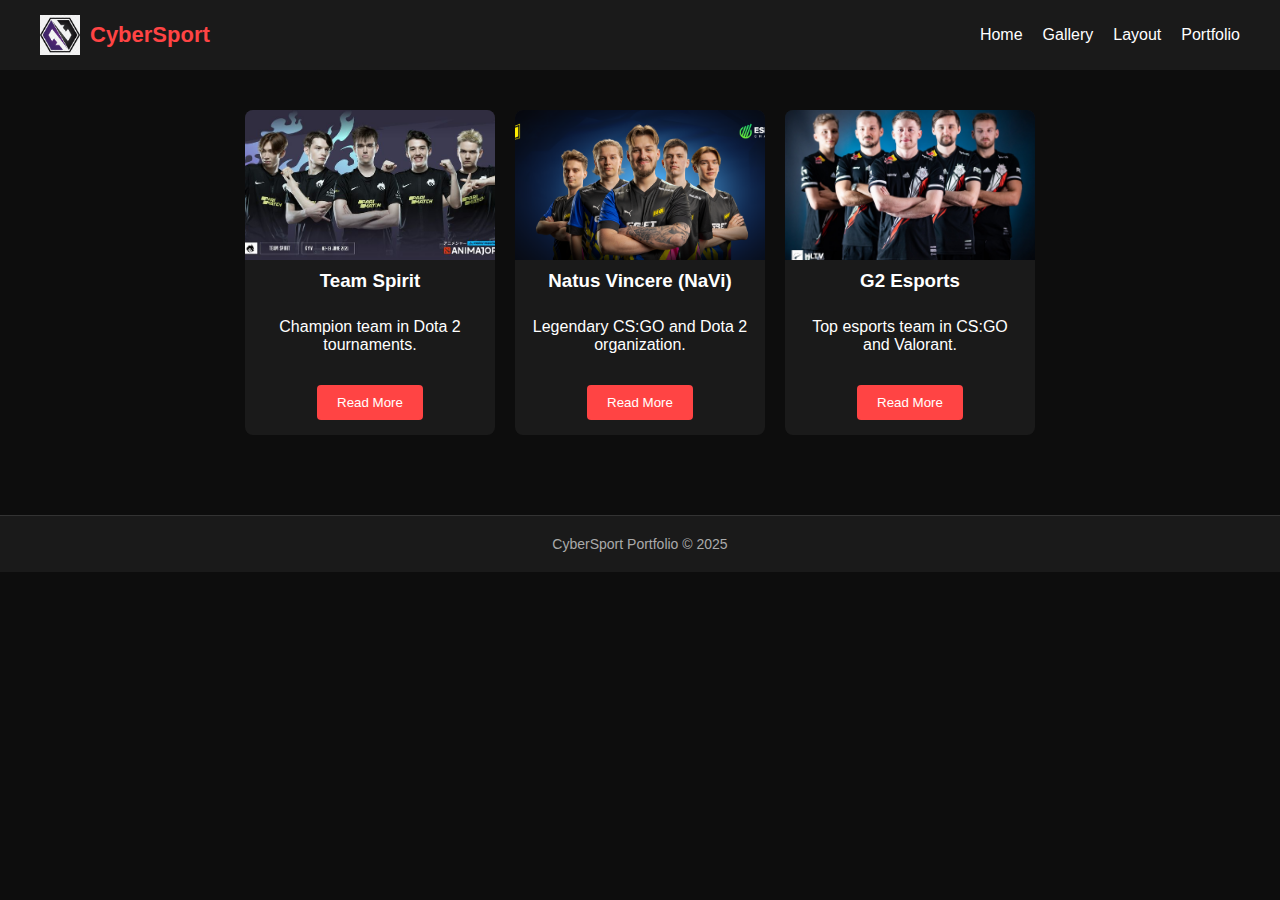
<file: index.html>
<!DOCTYPE html>
<html lang="en">
<head>
  <meta charset="UTF-8">
  <meta name="viewport" content="width=device-width, initial-scale=1.0">
  <title>CyberSport Website</title>
  <link rel="stylesheet" href="style.css">
</head>
<body>
  <!-- Header (Navigation) -->
  <header class="navbar">
    <div class="logo">
      <img src="images/logo.png" alt="CyberSport Logo">
      <span>CyberSport</span>
    </div>
    <nav class="nav-links">
      <a href="#">Home</a>
      <a href="gallery.html">Gallery</a>
      <a href="grid.html">Layout</a>
      <a href="portfolio.html">Portfolio</a>
    </nav>
  </header>

  <!-- Cards Section -->
  <section class="cards">
    <div class="card">
      <img src="images/team1.jpg" alt="Team Spirit">
      <h3>Team Spirit</h3>
      <p>Champion team in Dota 2 tournaments.</p>
      <button onclick="window.open('https://en.wikipedia.org/wiki/Team_Spirit_(esports)','_blank')">
        Read More
      </button>
    </div>

    <div class="card">
      <img src="images/team2.jpg" alt="NaVi">
      <h3>Natus Vincere (NaVi)</h3>
      <p>Legendary CS:GO and Dota 2 organization.</p>
      <button onclick="window.open('https://en.wikipedia.org/wiki/Natus_Vincere','_blank')">
        Read More
      </button>
    </div>

    <div class="card">
      <img src="images/team3.jpg" alt="G2 Esports">
      <h3>G2 Esports</h3>
      <p>Top esports team in CS:GO and Valorant.</p>
      <button onclick="window.open('https://en.wikipedia.org/wiki/G2_Esports','_blank')">
        Read More
      </button>
    </div>
  </section>

  <!-- Footer -->
  <footer class="portfolio-footer">
    CyberSport Portfolio © 2025
  </footer>
</body>
</html>
</file>
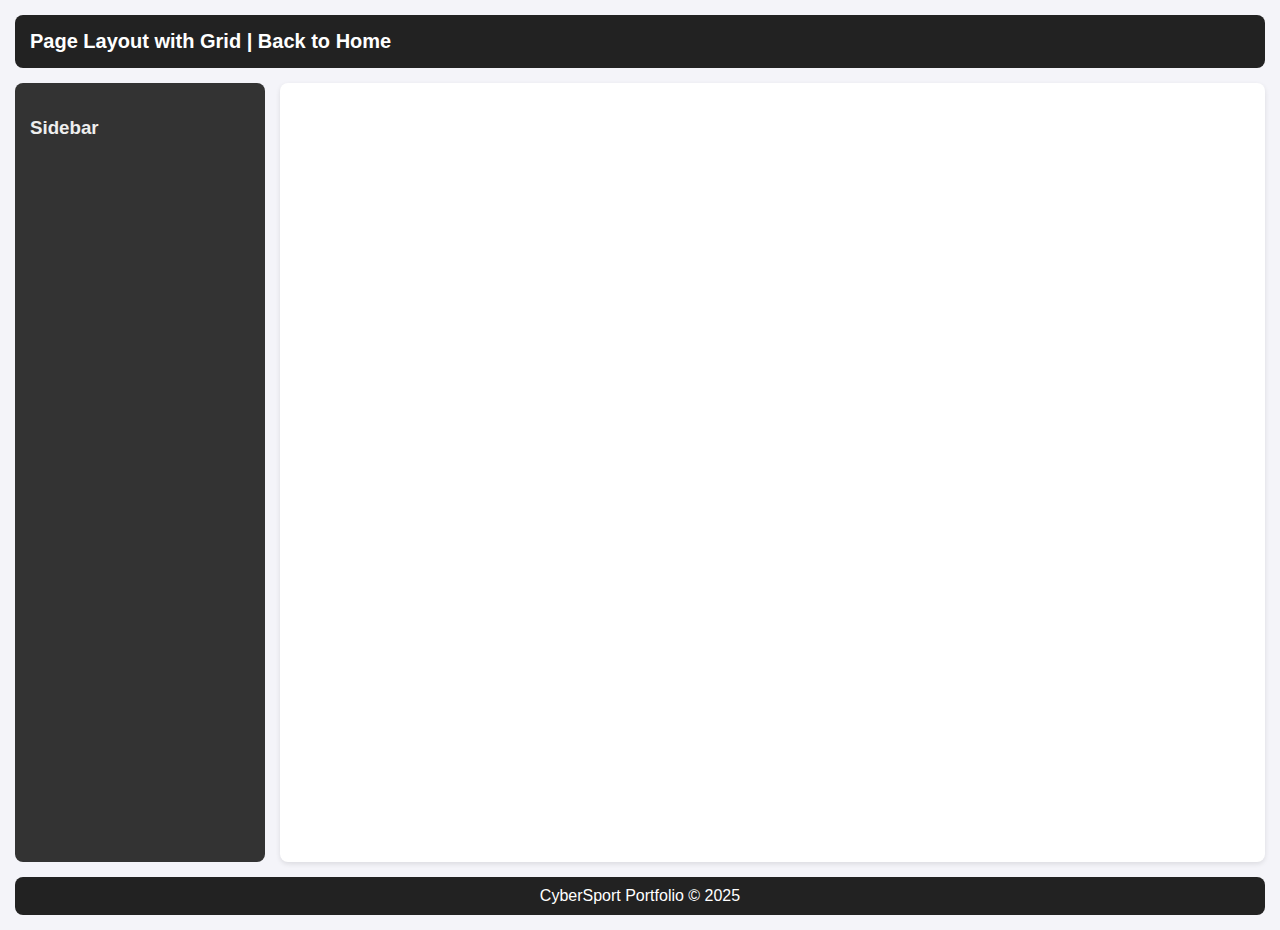
<file: grid.html>
<!DOCTYPE html>
<html lang="en">
<head>
  <meta charset="UTF-8">
  <meta name="viewport" content="width=device-width, initial-scale=1.0">
  <title>CyberSport Portfolio</title>
  <link rel="stylesheet" href="style.css">
</head>
<body>
  <!-- Grid Layout -->
  <section class="grid-layout">
    <header class="grid-header">
      Page Layout with Grid |
      <a href="index.html" style="color:white; text-decoration:none;">Back to Home</a>
    </header>

    <aside class="grid-sidebar">
      <h3>Sidebar</h3>
      
    </aside>

    <main class="grid-main">
      <h2>Latest Matches</h2>
      <p>Here you can find the latest results of esports competitions.</p>
      <p>Team Spirit vs NaVi — 2:1</p>
      <p>G2 vs Fnatic — 1:2</p>
    </main>

    <footer class="grid-footer">
      CyberSport Portfolio © 2025
    </footer>
  </section>
</body>
</html>
</file>
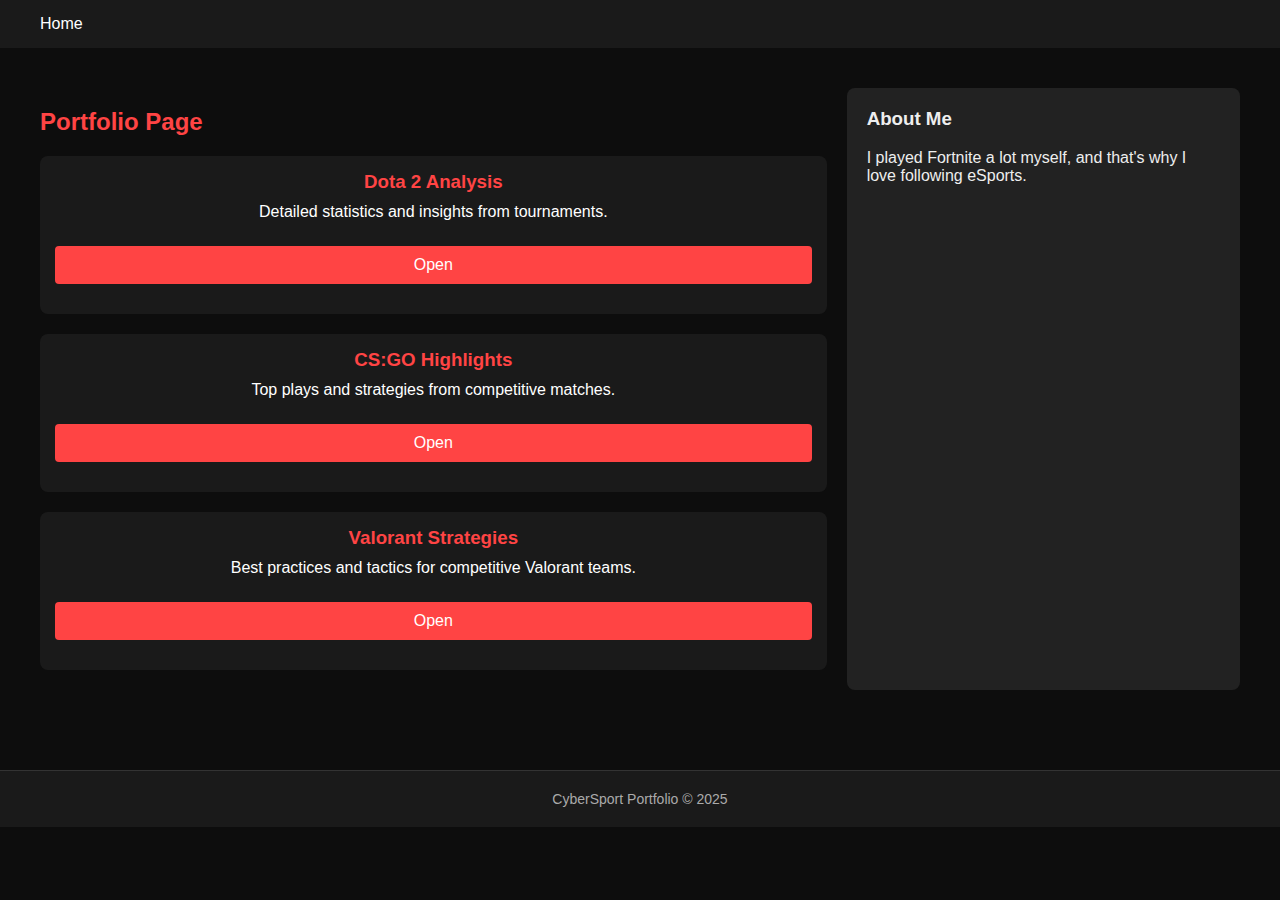
<file: portfolio.html>
<!DOCTYPE html>
<html lang="en">
<head>
  <meta charset="UTF-8">
  <meta name="viewport" content="width=device-width, initial-scale=1.0">
  <title>CyberSport Portfolio</title>
  <link rel="stylesheet" href="style.css">
</head>
<body>

  <!-- Header -->
  <header class="navbar">
    <nav class="nav-links">
      <a href="index.html">Home</a>
    </nav>
  </header>

  <!-- Main Section -->
  <section class="portfolio-main">
    <div class="projects">
      <h2>Portfolio Page</h2>

      <div class="project-card">
        <h3>Dota 2 Analysis</h3>
        <p>Detailed statistics and insights from tournaments.</p>
        <a href="dota2.html" class="btn">Open</a>
      </div>

      <div class="project-card">
        <h3>CS:GO Highlights</h3>
        <p>Top plays and strategies from competitive matches.</p>
        <a href="csgo.html" class="btn">Open</a>
      </div>

      <div class="project-card">
        <h3>Valorant Strategies</h3>
        <p>Best practices and tactics for competitive Valorant teams.</p>
        <a href="valorant.html" class="btn">Open</a>
      </div>
    </div>

    <!-- Sidebar / Info -->
    <aside class="portfolio-sidebar">
      <h3>About Me</h3>
      <p>I played Fortnite a lot myself, and that's why I love following eSports.</p>
    </aside>
  </section>

  <!-- Footer -->
  <footer class="portfolio-footer">
    CyberSport Portfolio © 2025
  </footer>

</body>
</html>
</file>
<file: style.css>
/* Общие стили */
body {
  margin: 0;
  font-family: Arial, sans-serif;
  background: #0d0d0d;
  color: white;
}

/* Навигация */
.navbar {
  display: flex;
  justify-content: space-between;
  align-items: center;
  background: #1a1a1a;
  padding: 15px 40px;
}

.logo {
  display: flex;
  align-items: center;
  gap: 10px;
  font-size: 22px;
  font-weight: bold;
  color: #ff4444;
}

.logo img {
  width: 40px;
  height: 40px;
}

.nav-links {
  display: flex;
  gap: 20px;
}

.nav-links a {
  color: white;
  text-decoration: none;
  transition: color 0.3s;
}

.nav-links a:hover {
  color: #ff4444;
}

/* Карточки */
.cards {
  display: flex;
  justify-content: center;
  gap: 20px;
  padding: 40px;
}

.card {
  background: #1a1a1a;
  border-radius: 8px;
  overflow: hidden;
  width: 250px;
  display: flex;
  flex-direction: column;
  align-items: center;
  text-align: center;
  transition: transform 0.3s, box-shadow 0.3s;
}

.card img {
  width: 100%;
  height: 150px;
  object-fit: cover;
}

.card h3 {
  margin: 10px 0;
}

.card p {
  padding: 0 15px;
  flex-grow: 1;
}

.card button {
  margin: 15px;
  padding: 10px 20px;
  background: #ff4444;
  border: none;
  border-radius: 4px;
  color: white;
  cursor: pointer;
  transition: background 0.3s;
}

.card button:hover {
  background: #cc0000;
}

.card:hover {
  transform: translateY(-8px);
  box-shadow: 0px 8px 20px rgba(255, 68, 68, 0.4);
}

/* Футер */
.portfolio-footer {
  background: #1a1a1a;
  color: #aaa;
  text-align: center;
  padding: 20px;
  margin-top: 40px;
  font-size: 14px;
  border-top: 1px solid #333;
}
/* ===== Grid Layout Styles ===== */
.grid-layout {
  display: grid;
  grid-template-areas: 
    "header header"
    "sidebar main"
    "footer footer";
  grid-template-columns: 250px 1fr;
  grid-template-rows: auto 1fr auto;
  gap: 15px;
  min-height: 100vh;
  background-color: #f4f4f9;
  padding: 15px;
}

/* Header */
.grid-header {
  grid-area: header;
  background: #222;
  color: white;
  padding: 15px;
  font-size: 20px;
  font-weight: bold;
  border-radius: 8px;
}

/* Sidebar */
.grid-sidebar {
  grid-area: sidebar;
  background: #333;
  color: #eee;
  padding: 15px;
  border-radius: 8px;
}

.grid-sidebar h3 {
  margin-bottom: 10px;
}

.grid-sidebar ul {
  list-style: none;
  padding: 0;
}

.grid-sidebar ul li {
  margin: 8px 0;
}

/* Main Content */
.grid-main {
  grid-area: main;
  background: white;
  padding: 20px;
  border-radius: 8px;
  box-shadow: 0 2px 5px rgba(0,0,0,0.1);
}

/* Footer */
.grid-footer {
  grid-area: footer;
  background: #222;
  color: white;
  text-align: center;
  padding: 10px;
  border-radius: 8px;
}
/* ===== Gallery Styles ===== */
.gallery {
  padding: 40px;
  text-align: center;
}

.gallery h2 {
  margin-bottom: 20px;
  color: #ff4444;
}

.gallery-grid {
  display: grid;
  grid-template-columns: repeat(3, 1fr);
  gap: 15px;
}

.gallery-item {
  position: relative;
  overflow: hidden;
  border-radius: 8px;
}

.gallery-item img {
  width: 100%;
  height: 250px;
  object-fit: cover;
  display: block;
  transition: transform 0.3s;
}

.gallery-item:hover img {
  transform: scale(1.1);
}

.caption {
  position: absolute;
  bottom: 0;
  left: 0;
  right: 0;
  background: rgba(0, 0, 0, 0.7);
  color: white;
  padding: 10px;
  opacity: 0;
  transition: opacity 0.3s;
}

.gallery-item:hover .caption {
  opacity: 1;
}
/* Main Section (Grid) */
.portfolio-main {
  display: grid;
  grid-template-columns: 2fr 1fr;
  gap: 20px;
  padding: 40px;
}

/* Projects Area */
.projects h2 {
  margin-bottom: 20px;
  color: #ff4444;
}

.project-card {
  background: #1a1a1a;
  border-radius: 8px;
  padding: 15px;
  margin-bottom: 20px;
  display: flex;
  flex-direction: column;
  gap: 10px; /* Flexbox spacing inside card */
  text-align: center;
  transition: transform 0.3s, box-shadow 0.3s;
}

.project-card h3 {
  margin: 0;
  color: #ff4444;
}

.project-card p {
  flex-grow: 1;
  margin: 0;
}

.project-card button {
  padding: 8px 15px;
  border: none;
  border-radius: 4px;
  background: #ff4444;
  color: white;
  cursor: pointer;
}

.project-card:hover {
  transform: translateY(-5px);
  box-shadow: 0 6px 15px rgba(255,68,68,0.4);
}

/* Sidebar */
.portfolio-sidebar {
  background: #222;
  padding: 20px;
  border-radius: 8px;
  color: #eee;
}

.portfolio-sidebar h3 {
  margin-top: 0;
}

.portfolio-sidebar ul {
  list-style: none;
  padding-left: 0;
}

.portfolio-sidebar ul li {
  margin-bottom: 8px;
}

/* Footer */
.portfolio-footer {
  background: #1a1a1a;
  color: #aaa;
  text-align: center;
  padding: 20px;
  margin-top: 40px;
  font-size: 14px;
  border-top: 1px solid #333;
}
.btn {
  display: inline-block;
  margin: 15px 0;
  padding: 10px 20px;
  background: #ff4444;
  color: white;
  text-decoration: none;
  border-radius: 4px;
  text-align: center;
  transition: transform 0.3s, box-shadow 0.3s;
}

.btn:hover {
  transform: translateY(-4px);
  box-shadow: 0px 4px 10px rgba(255, 68, 68, 0.4);
}
</file>
